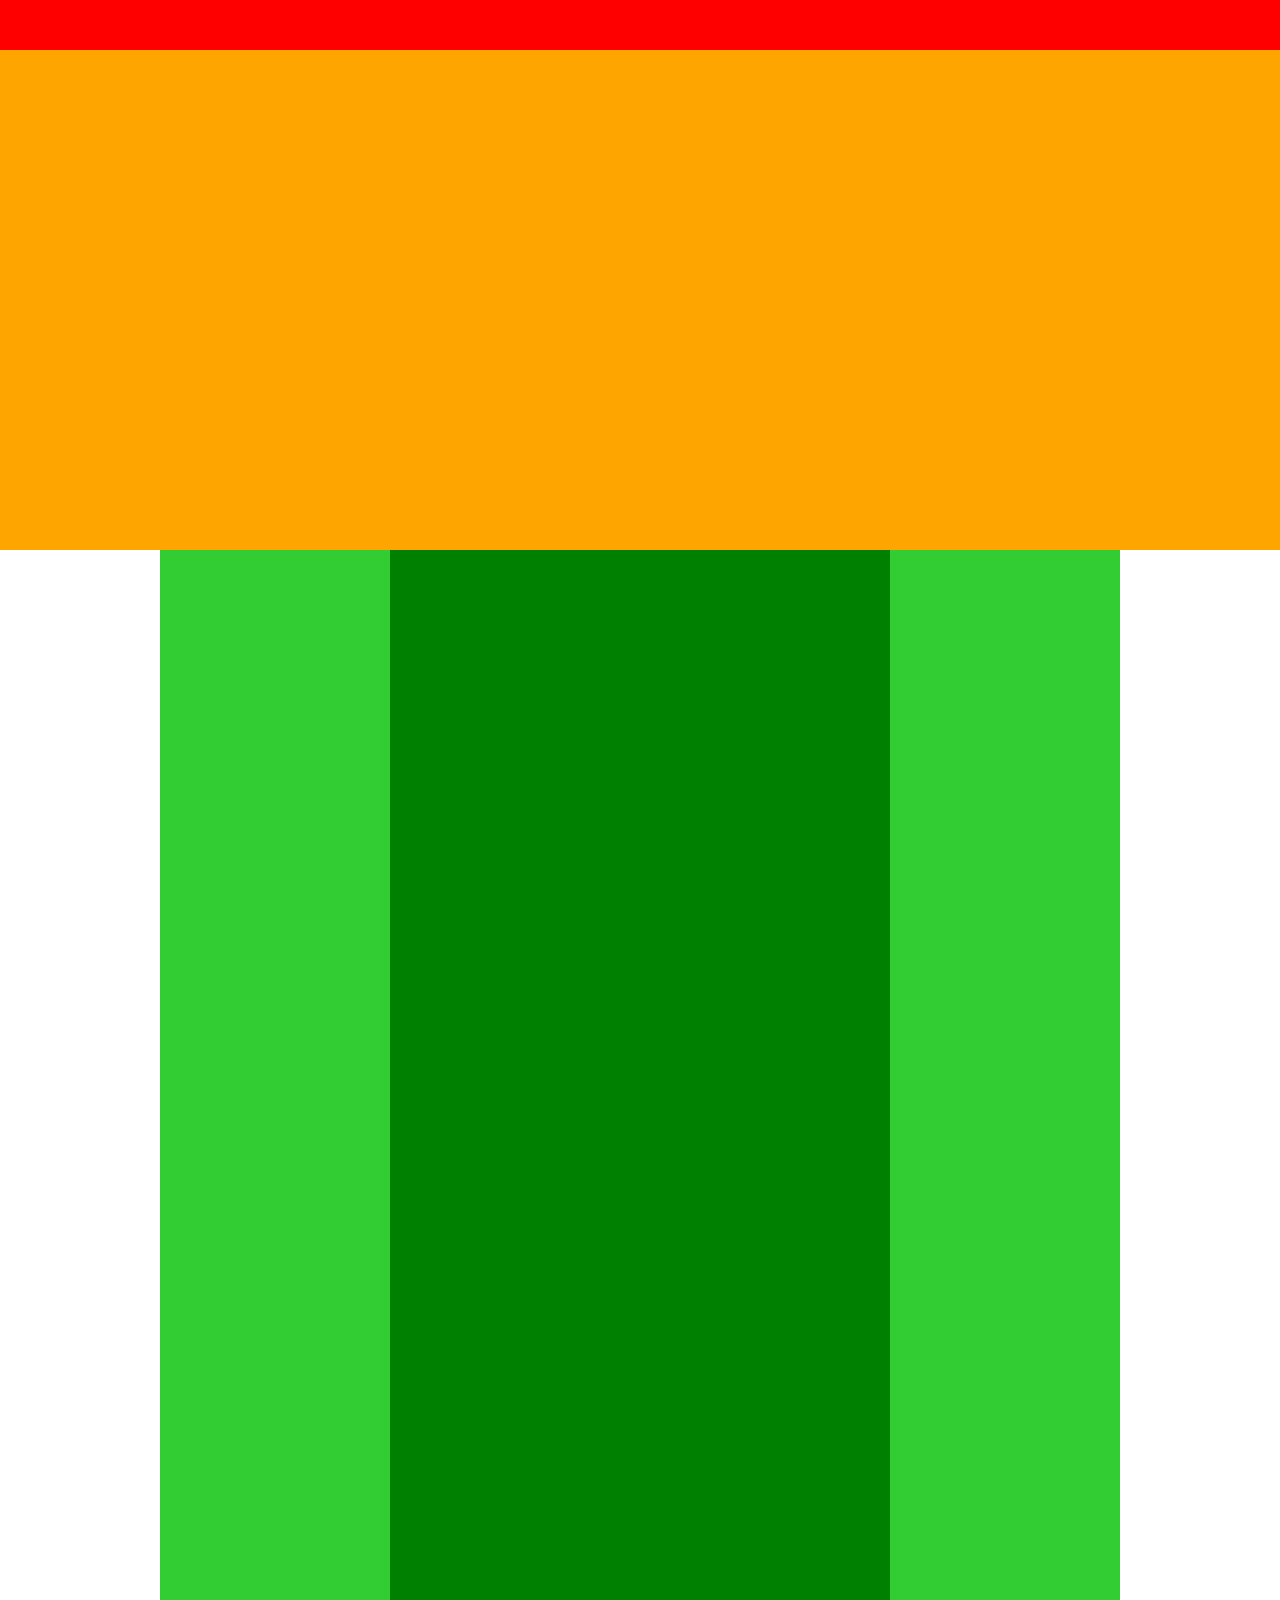
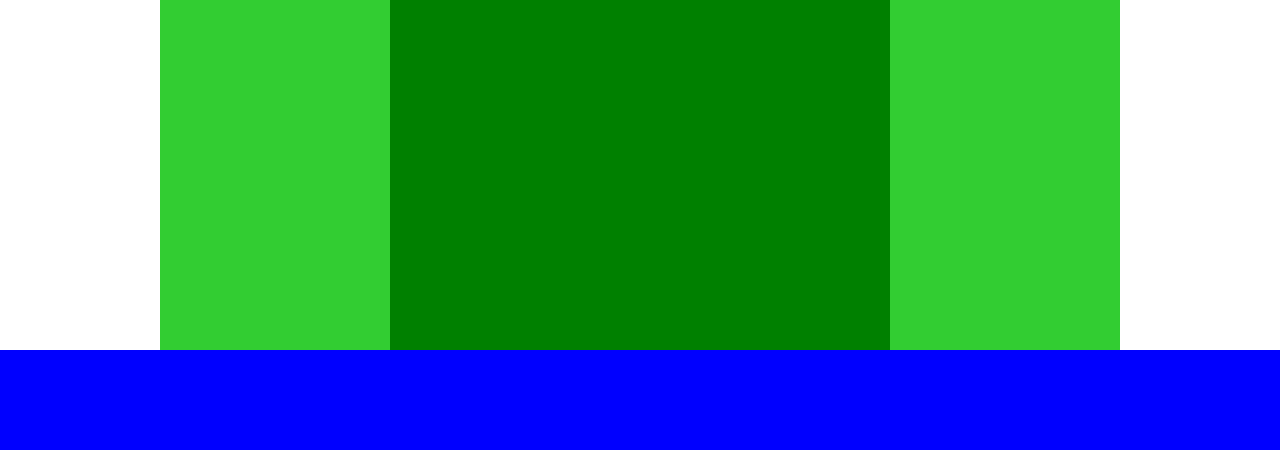
<file: chapter4/index.html>
<!DOCTYPE html>
<html lang="ja">
  <head>
    <meta charset="UTF-8" />
    <!-- CSSファイルの読み込み -->
    <link rel="stylesheet" href="style.css" />
    <title>CARAVAN</title>
  </head>

  <body>
    <div class="header"></div>

    <div class="main-visual"></div>

    <div class="main">
      <div class="main-left"></div>
      <div class="main-content"></div>
      <div class="main-right"></div>
    </div>

    <div class="footer"></div>
  </body>
</html>
</file>
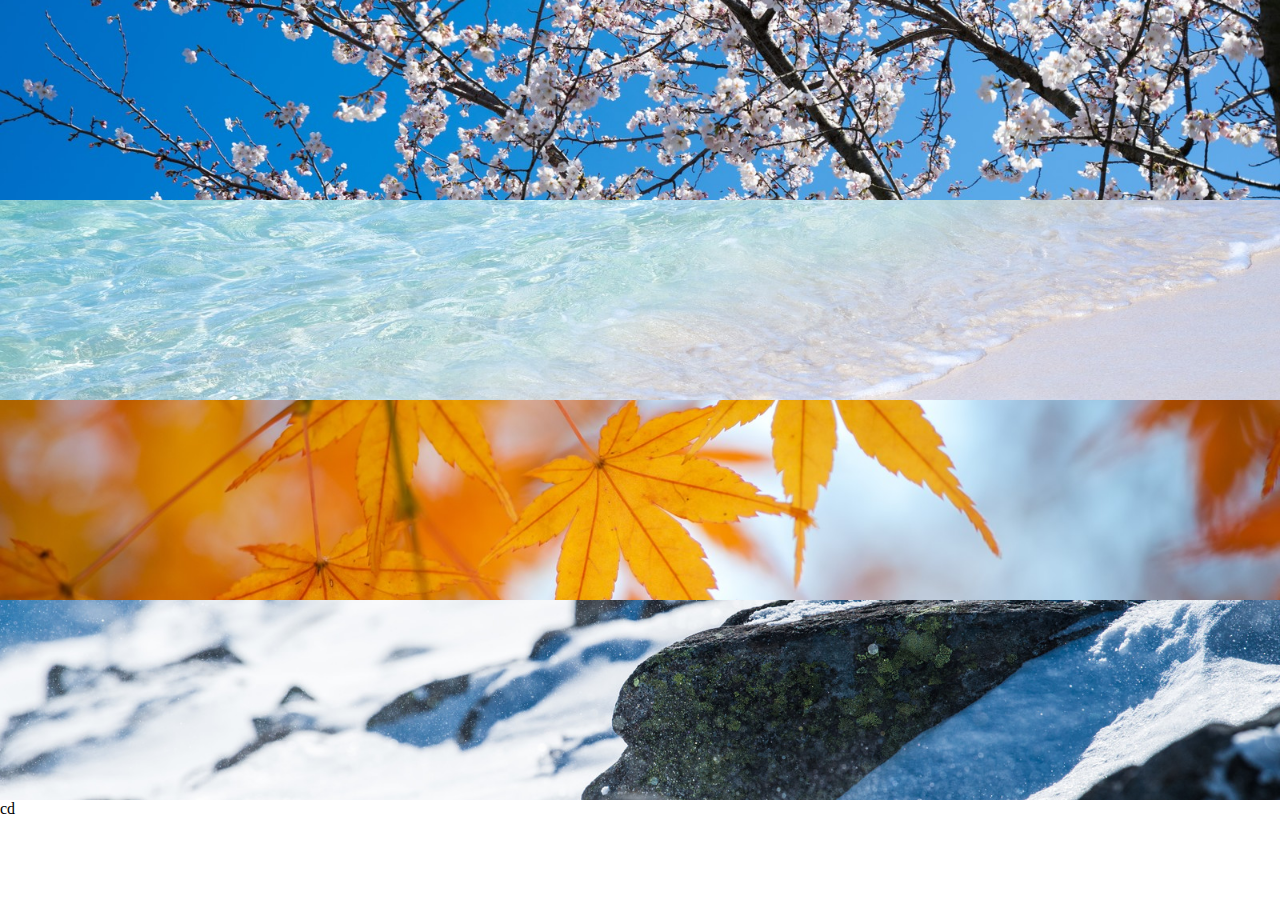
<file: chapter6/index.html>
<!DOCTYPE html>
<html lang="ja">
  <head>
    <meta charset="UTF-8" />
    <link rel="stylesheet" href="style.css" />
    <title>6章演習</title>
  </head>

  <body>
    <div class="main">
      <div class="box1"></div>
      <div class="box2"></div>
      <div class="box3"></div>
      <div class="box4"></div>
    </div>

  </body>
</html>cd
</file>
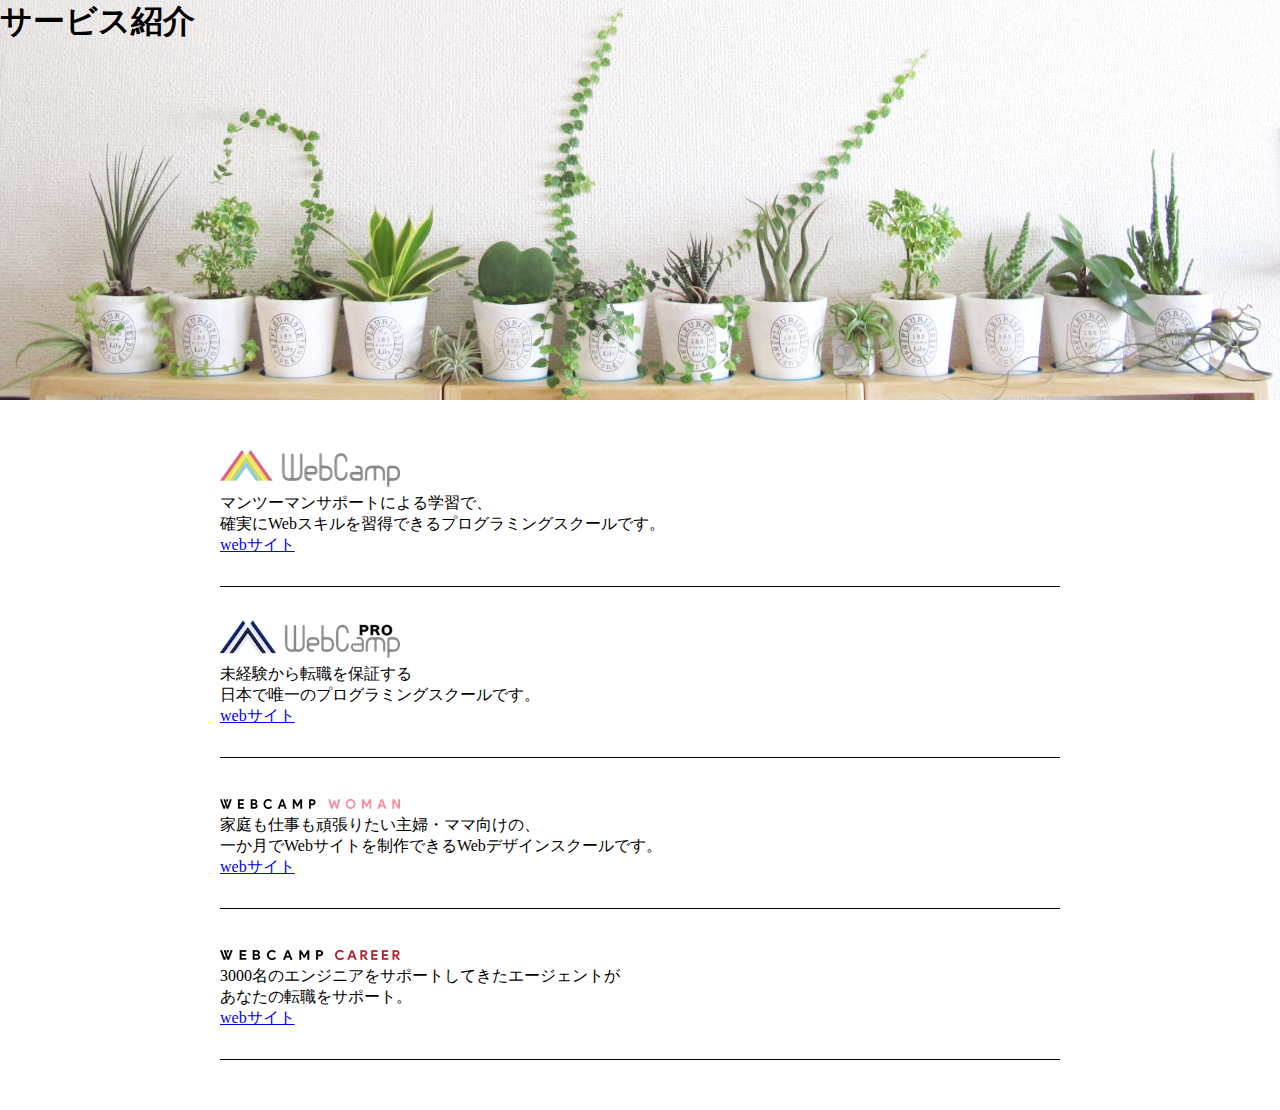
<file: chapter7/index.html>
<!DOCTYPE html>
<html lang="ja">
  <head>
    <meta charset="UTF-8" />
    <title>7章演習</title>
    <link rel="stylesheet" href="style.css" />
  </head>

  <body>
    <section class="main-visual">
      <h1 class="heading">サービス紹介</h1>
    </section>

    <main>
      <section class="service1">
        <h2><img src="img/wc-logo.png" alt="ロゴ"></h2>
        <p>マンツーマンサポートによる学習で、<br />
        確実にWebスキルを習得できるプログラミングスクールです。
        </p>
        <a href="https:">webサイト</a>
      </section>
      
      <section class="service2">
        <h2><img src="img/wcp-logo.png" alt="ロゴ"></h2>
        <p>未経験から転職を保証する<br />
        日本で唯一のプログラミングスクールです。
        </p>
        <a href="https:">webサイト</a>
      </section>
      
      <section class="service3">
        <h2><img src="img/wcw-logo.png" alt="ロゴ"></h2>
        <p>家庭も仕事も頑張りたい主婦・ママ向けの、<br />
        一か月でWebサイトを制作できるWebデザインスクールです。
        </p>
        <a href="https:">webサイト</a>
      </section>
      
      <section class="service4">
        <h2><img src="img/wcc-logo.png" alt="ロゴ"></h2>
        <p>3000名のエンジニアをサポートしてきたエージェントが<br />
        あなたの転職をサポート。
        </p>
        <a href="https:">webサイト</a>
      </section>
    </main>
  </body>
</html>
</file>
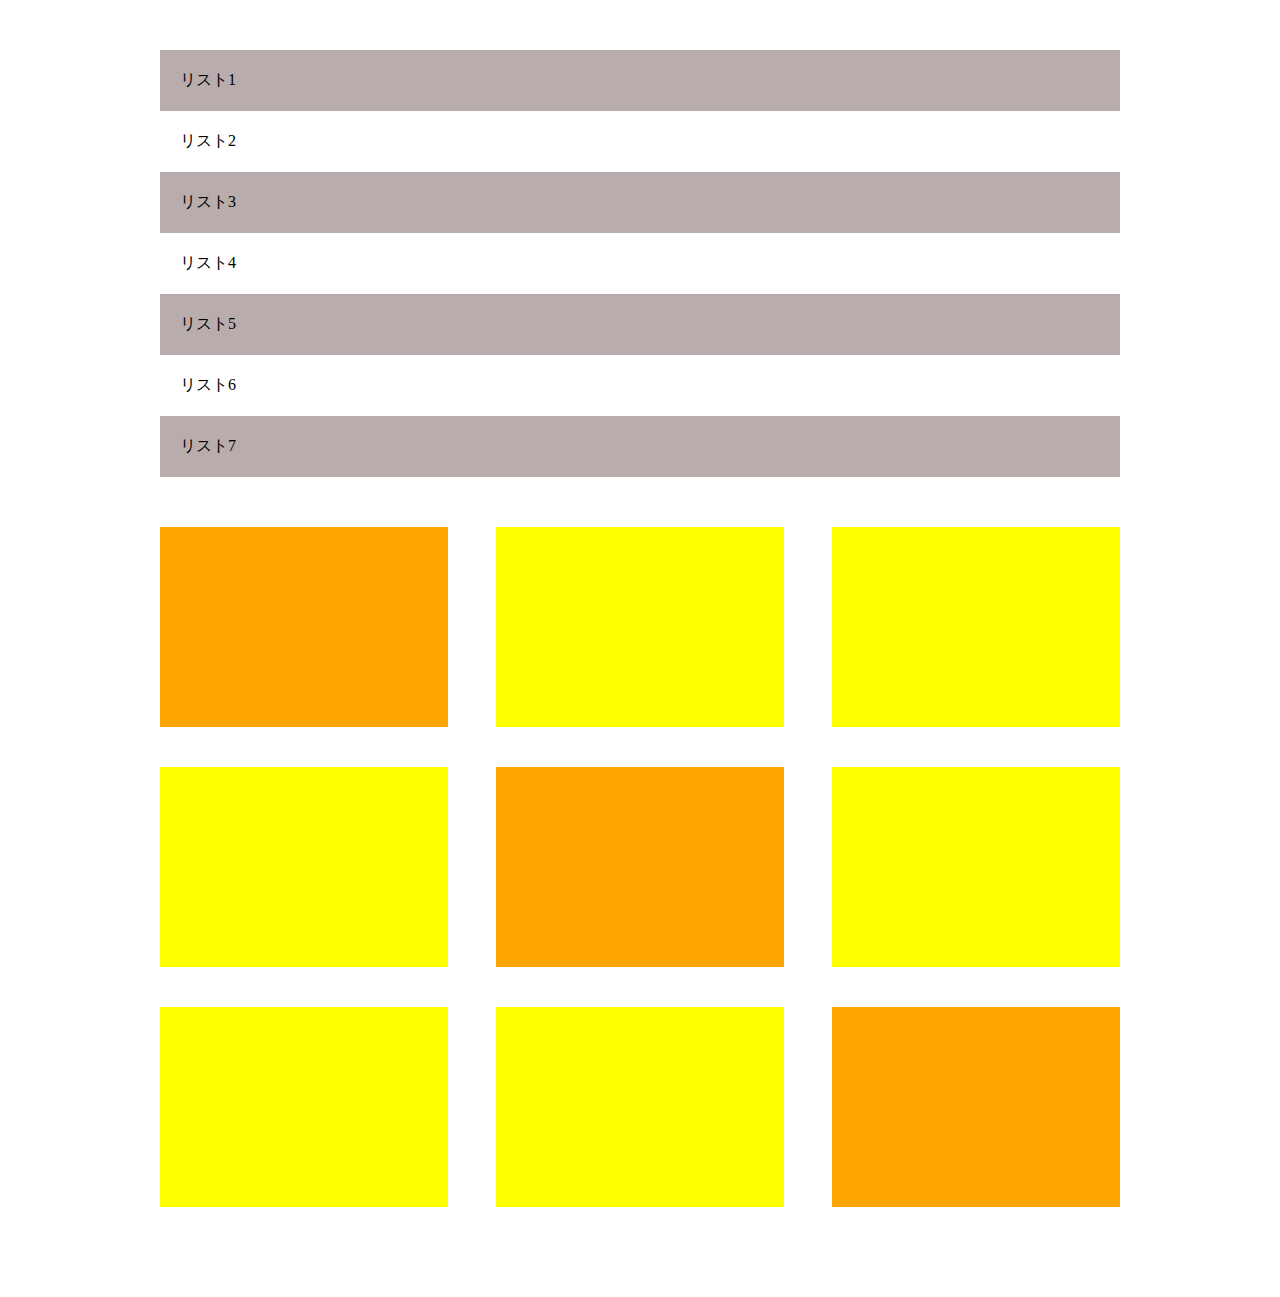
<file: chapter8/index.html>
<!DOCTYPE html>
<html lang="ja">
  <head>
    <meta charset="UTF-8" />
    <title>8章演習</title>
    <link rel="stylesheet" href="style.css" />
  </head>

  <body>
    <main>
      <ul class="lists">
        <li class="list">リスト1</li>
        <li class="list">リスト2</li>
        <li class="list">リスト3</li>
        <li class="list">リスト4</li>
        <li class="list">リスト5</li>
        <li class="list">リスト6</li>
        <li class="list">リスト7</li>
      </ul>

      <div class="boxs">
        <div class="box"></div>
        <div class="box"></div>
        <div class="box"></div>
        <div class="box"></div>
        <div class="box"></div>
        <div class="box"></div>
        <div class="box"></div> 
        <div class="box"></div>
        <div class="box"></div>
      </div>
    </main>
  </body>
</html>
</file>
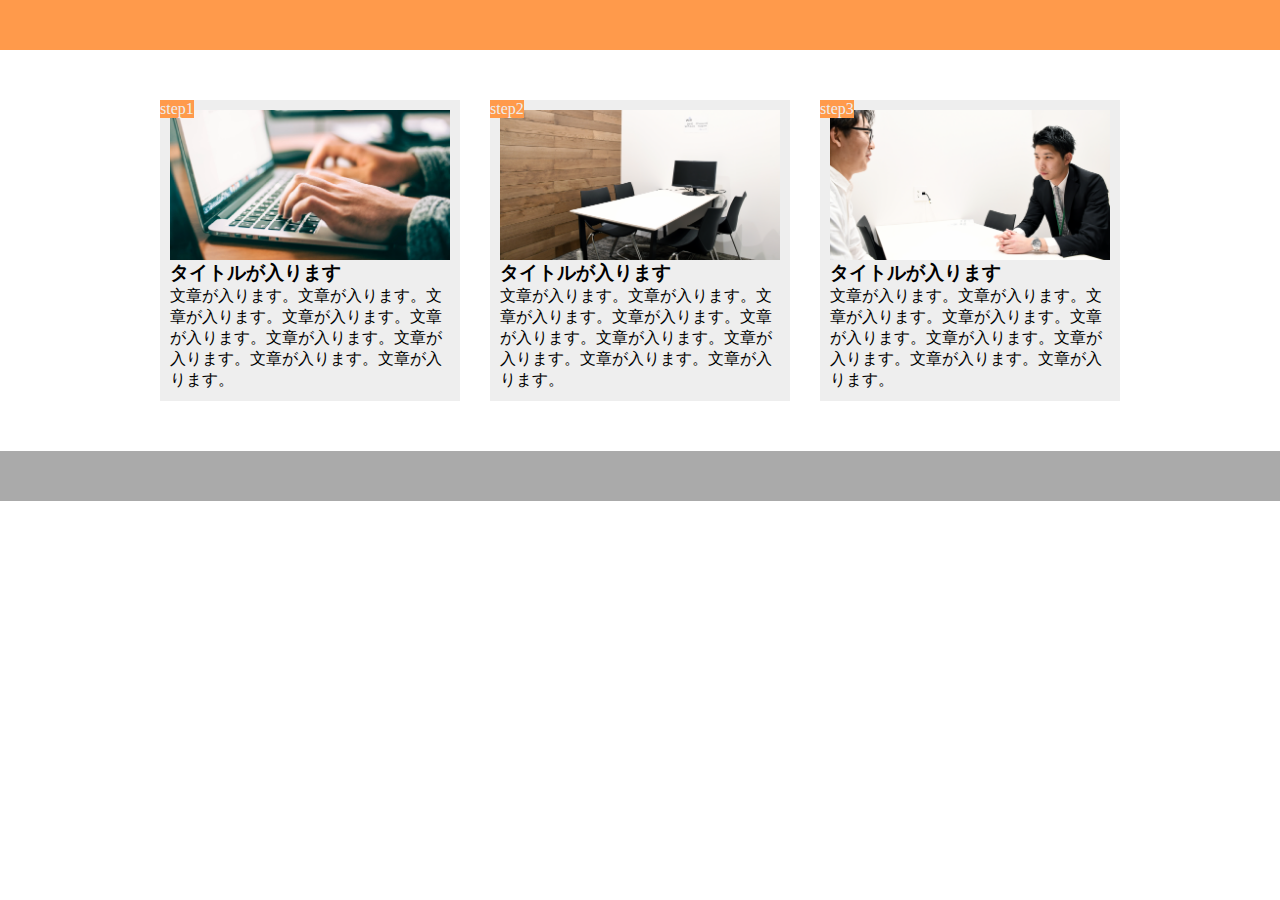
<file: chapter9/index.html>
<!DOCTYPE html>
<html lang="ja">
  <head>
    <meta charset="UTF-8" />
    <title>9章演習</title>
    <link rel="stylesheet" href="style.css" />
  </head>
  <body>
    <header></header>
    <main>
      <div class="box">
        <div class="box-img1"></div>
        <span class="box-title">step1</span>
        <h3 class="title">タイトルが入ります</h3>
        <p class="box-text">文章が入ります。文章が入ります。文章が入ります。文章が入ります。文章が入ります。文章が入ります。文章が入ります。文章が入ります。文章が入ります。</p>
      </div>
      <div class="box">
        <div class="box-img2"></div>
        <span class="box-title">step2</span>
        <h3 class="title">タイトルが入ります</h3>
        <p class="box-text">文章が入ります。文章が入ります。文章が入ります。文章が入ります。文章が入ります。文章が入ります。文章が入ります。文章が入ります。文章が入ります。</p>
      </div>
      <div class="box">
        <div class="box-img3"></div>
        <span class="box-title">step3</span>
        <h3 class="title">タイトルが入ります</h3>
        <p class="box-text">文章が入ります。文章が入ります。文章が入ります。文章が入ります。文章が入ります。文章が入ります。文章が入ります。文章が入ります。文章が入ります。</p>
      </div>
    </main>
    <footer></footer>
  </body>
</html>
</file>
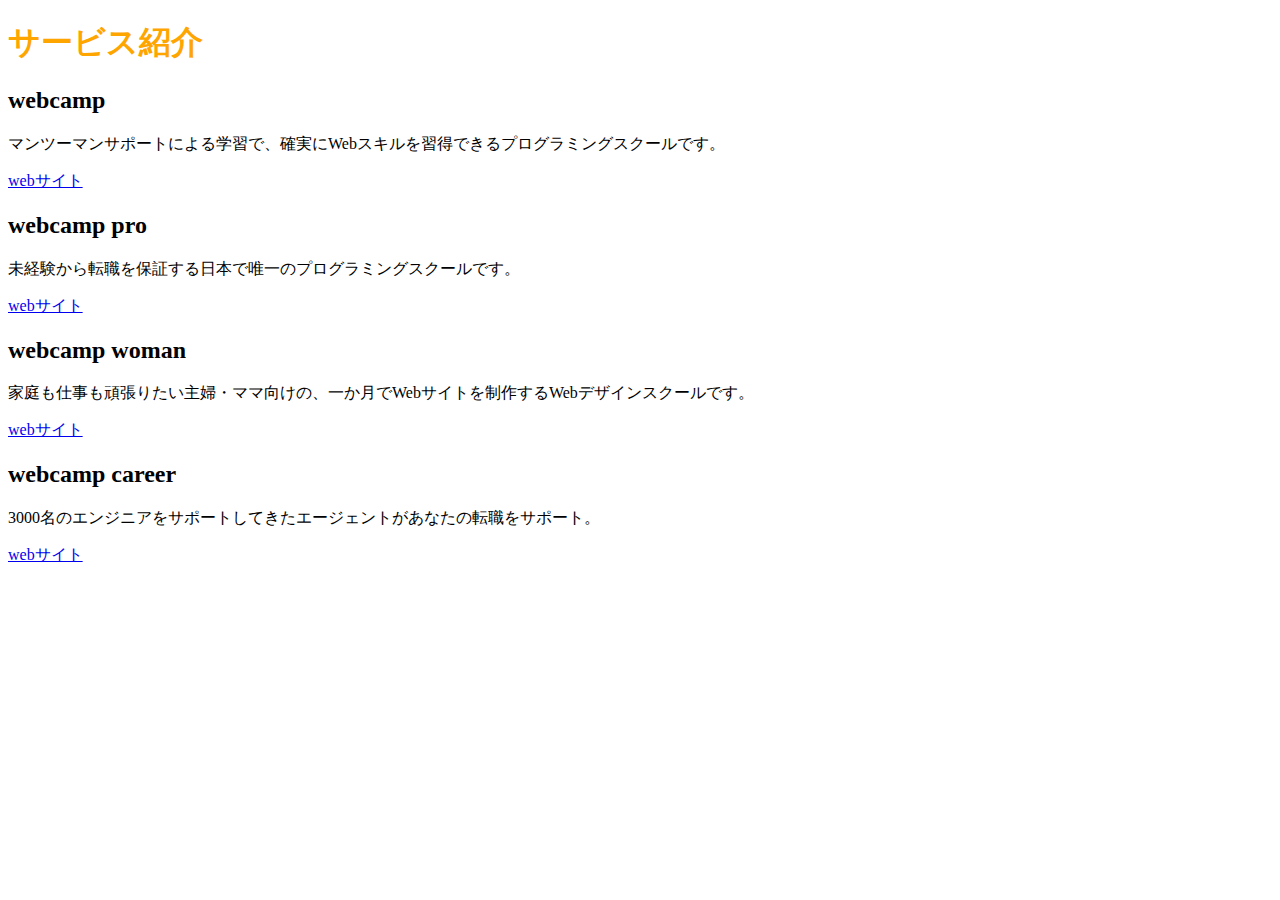
<file: chapter2/HTML-practice.html>
<!DOCTYPE HTML>
<html lang="ja">
  <head>
    <meta charset="UTF-8" />
    <title>演習問題</title>
    <link rel="stylesheet" href="CSS-practice.css"/>
  </head>

  <body>
    <h1>サービス紹介</h1>
    <h2>webcamp</h2>
    <p>マンツーマンサポートによる学習で、確実にWebスキルを習得できるプログラミングスクールです。</p>
    <a href="https:">webサイト</a>
    <h2>webcamp pro</h2>
    <P>未経験から転職を保証する日本で唯一のプログラミングスクールです。</P>
    <a href="https">webサイト</a>
    <h2>webcamp woman</h2>
    <p>家庭も仕事も頑張りたい主婦・ママ向けの、一か月でWebサイトを制作するWebデザインスクールです。</p>
    <a href="https">webサイト</a>
    <h2>webcamp career</h2>
    <p>3000名のエンジニアをサポートしてきたエージェントがあなたの転職をサポート。</p>
    <a href="htpps">webサイト</a>




  </body>
</html>
</file>
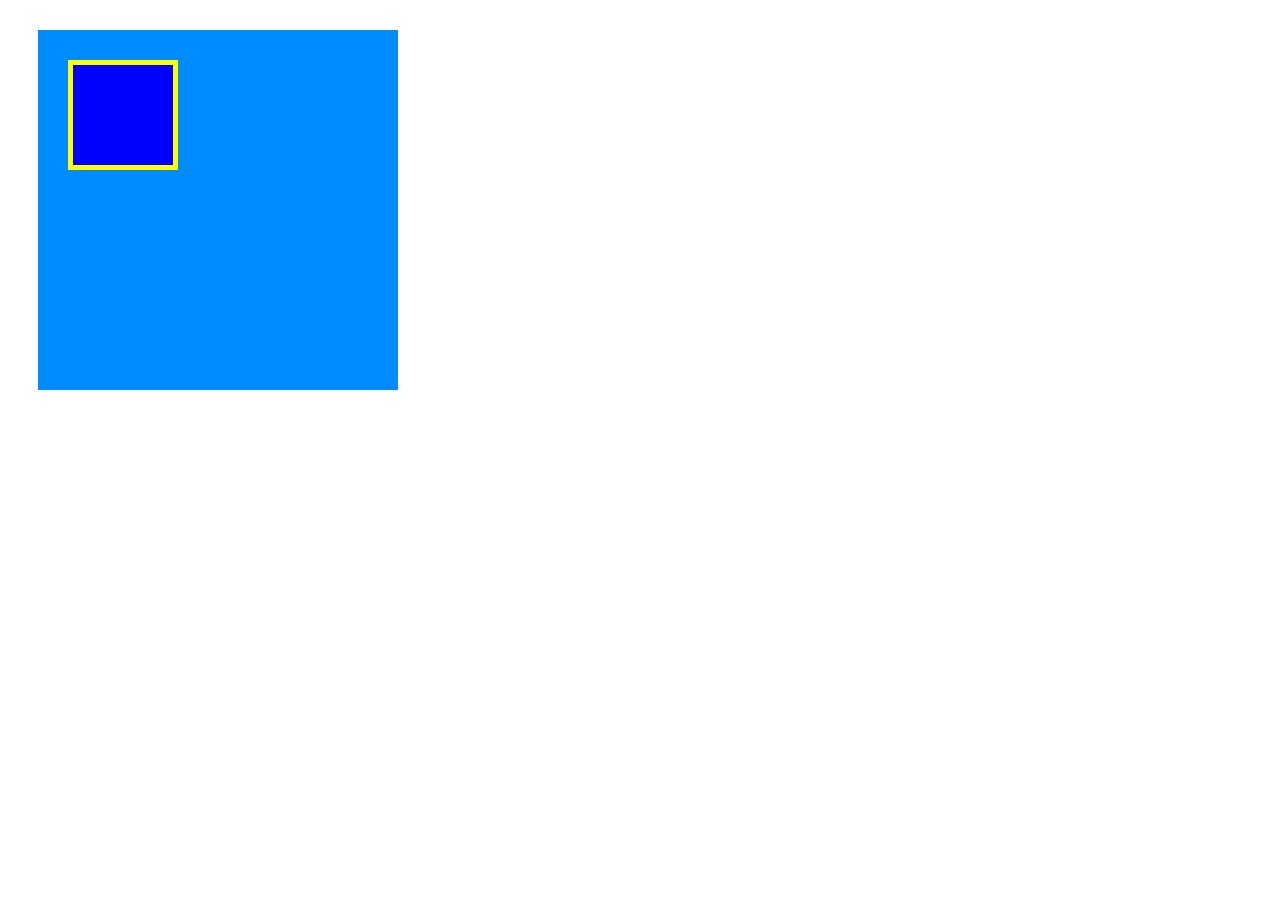
<file: chapter3/box.html>
<!DOCTYPE html>
<html lang="ja">
  <head>
    <meta charset="UTF-8" />
    <link rel="stylesheet" href="box.css" />
    <title>BOX</title>
  </head>

  <body>
    <div class="box1">
      <div class="box2"></div>
    </div>
  </body>
</html>
</file>
<file: chapter4/style.css>
* {
  margin: 0;
  padding: 0;
  box-sizing: border-box;
}
.header {
  width: 100%;
  height: 50px;
  background-color: red;
}
.main-visual {
  width: 100%;
  height: 500px;
  background-color: orange;
}
.main {
  width: 960px;
  height: 1400px;
  margin: 0 auto;
  display: flex;
  justify-content: center;
}
.main-left {
  width: 230px;
  height: 1400px;
  background-color: limegreen;
}
.main-content {
  width: 500px;
  height: 1400px;
  background-color: green;
}
.main-right {
  width: 230px;
  height: 1400px;
  background-color: limegreen;
}

.footer {
  width: 100%;
  height: 100px;
  background-color: blue;
}
</file>
<file: chapter6/style.css>
* {
  margin: 0;
  padding: 0;
  box-sizing: border-box;
}

.box1 {
  width: 100%;
  height: 200px;
  background-image: url(img/box1.jpg);
  background-size: cover;
  background-position: center;
}

.box2 {
  width: 100%;
  height: 200px;
  background-image: url(img/box2.jpg);
  background-size: cover;
  background-position: center;
}

.box3 {
  width: 100%;
  height: 200px;
  background-image: url(img/box3.jpg);
  background-size: cover;
  background-position: center;
}

.box4 {
  width: 100%;
  height: 200px;
  background-image: url(img/box4.jpg);
  background-size: cover;
  background-position: center;
}
</file>
<file: chapter7/style.css>
* {
  margin: 0;
  padding: 0;
  box-sizing: border-box;
}

.main-visual {
  height: 400px;
  width: 100%;
  background-image: url(img/mv.jpg);
  background-size: cover;
  background-position: bottom;
}

.headline {
  padding: 20px;
}

main {
  width: 840px;
  margin: 50px auto;
}

.service1 {
  margin-bottom: 30px;
  border-bottom: 1px solid;
  padding-bottom: 30px;
}

.service2 {
  margin-bottom: 30px;
  border-bottom: 1px solid;
  padding-bottom: 30px;
}

.service3 {
  margin-bottom: 30px;
  border-bottom: 1px solid;
  padding-bottom: 30px;
}

.service4 {
  border-bottom: 1px solid;
  padding-bottom: 30px;
}
</file>
<file: chapter8/style.css>
* {
  margin: 0;
  padding: 0;
  box-sizing: border-box;
}

main {
  width: 960px;
  margin: 50px auto;
}

.lists {
  margin-bottom: 50px;
}

.list {
  padding: 20px;
  list-style: none;
}

.list:nth-child(odd) {
  background-color: rgb(184, 172, 172);
}

.boxs {
  display: flex;
  flex-wrap: wrap;
}

.box {
  background-color: yellow;
  width: 30%;
  height: 200px;
  margin-right: 5%;
  margin-bottom: 40px;
}

.box:first-child,
.box:nth-child(5),
.box:last-child {
  background-color: orange;
}

.box:nth-child(3n) {
  margin-right: 0;
}

.box:last-child(-n + 3) {
  margin-bottom: 0;
}
</file>
<file: chapter9/style.css>
* {
  box-sizing: border-box;
  margin: 0;
  padding: 0;
}

header {
  height: 50px;
  background-color: #ff9a4b;
}

main {
  width: 960px;
  margin: 50px auto;
  display: flex;
}

.box {
  width: 300px;
  margin-right: 30px;
  padding: 10px;
  position: relative;
  background-color: #eee;
}

.box:last-child {
  margin-right: 0;
}

.box-img1 {
  height: 150px;
  background-image: url(img/flow01.png);
  background-position: bottom;
  background-size: cover;
}

.box-img2 {
  height: 150px;
  background-image: url(img/flow02.png);
  background-position: bottom;
  background-size: cover;
}

.box-img3 {
  height: 150px;
  background-image: url(img/flow03.png);
  background-position: bottom;
  background-size: cover;
}

.box-title {
  position: absolute;
  top: 0;
  left: 0;
  background-color: #ff9a4b;
  color: #eee;
}

.title {
  margin: 15px 0x 5px;
}

footer {
  height: 50px;
  background-color: #aaa;
}
</file>
<file: chapter2/CSS-practice.css>
h1 {
  color: orange;
}
</file>
<file: chapter3/box.css>
.box1 {
  width: 300px;
  height: 300px;
  background-color: #008cff;
  margin: 30px;
  padding: 30px;
}
.box2 {
  width: 100px;
  height: 100px;
  background-color: blue;
  border: 5px solid yellow;
}
</file>
